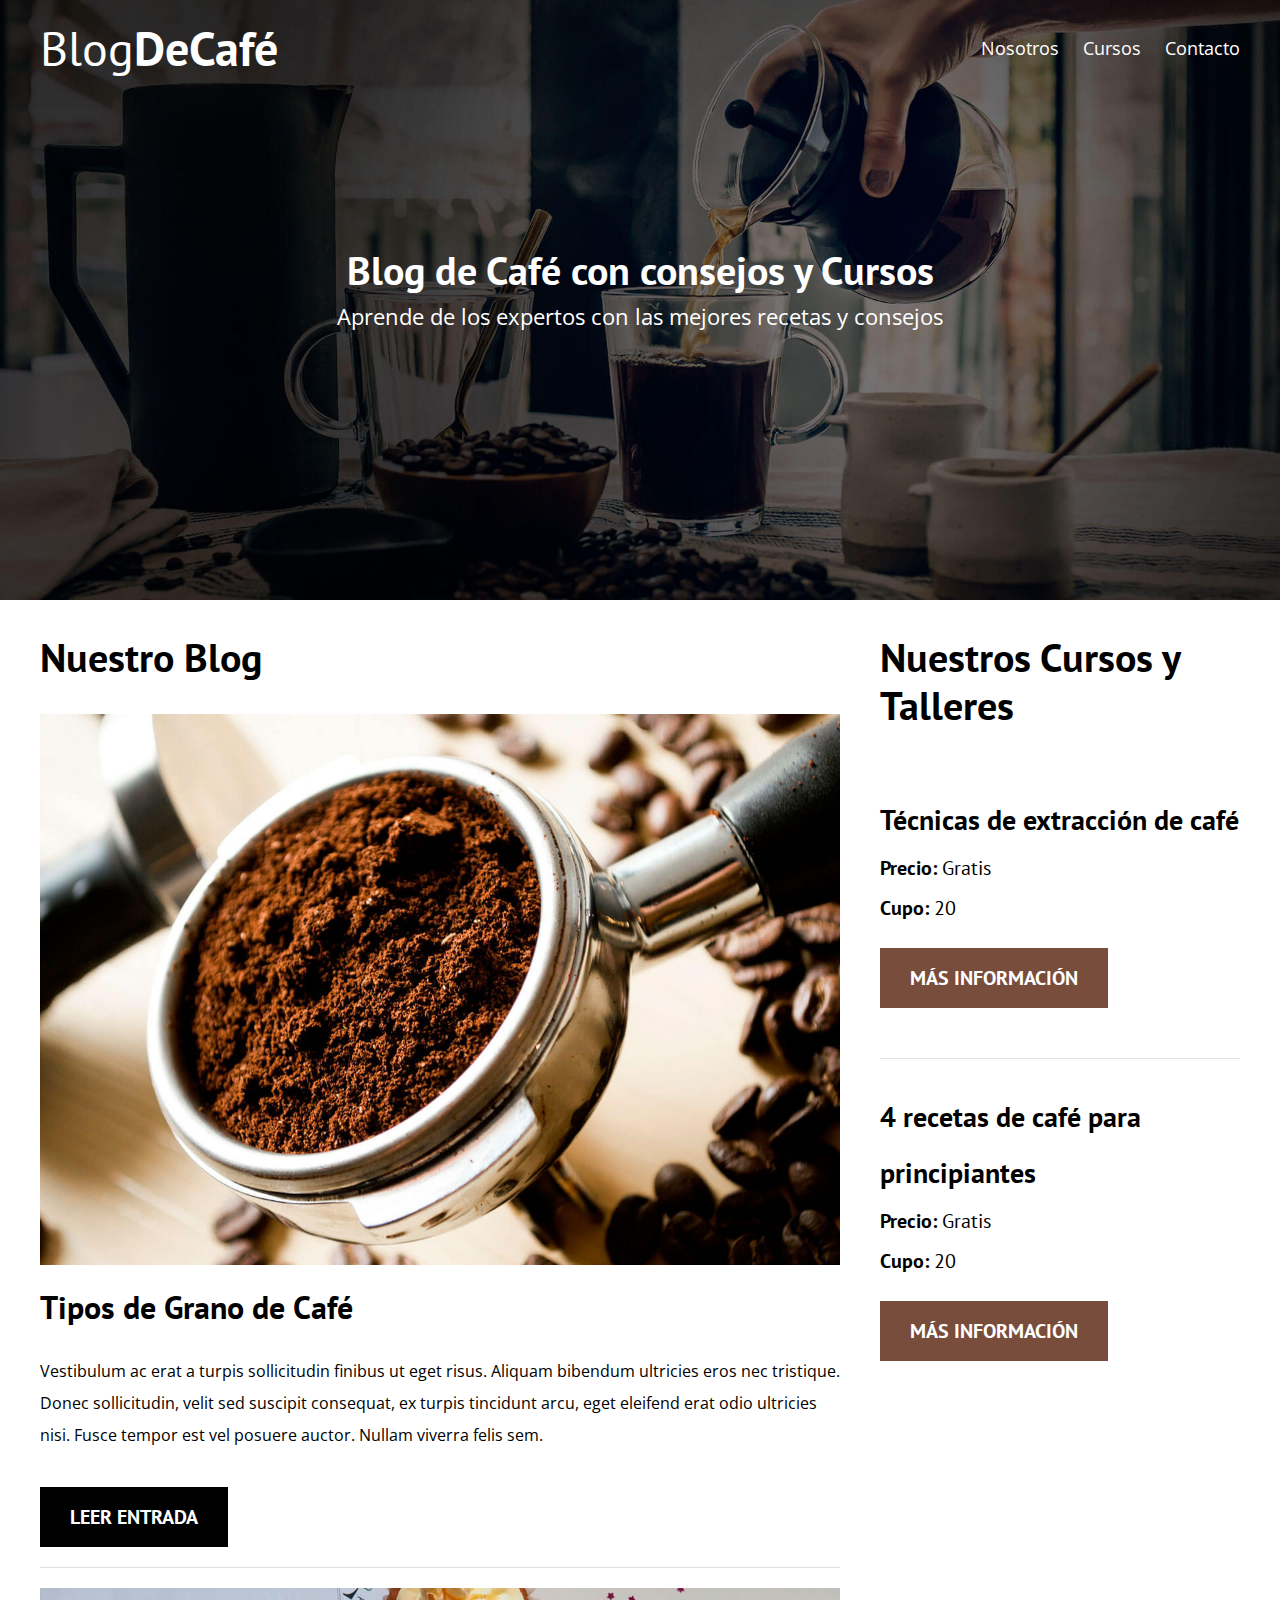
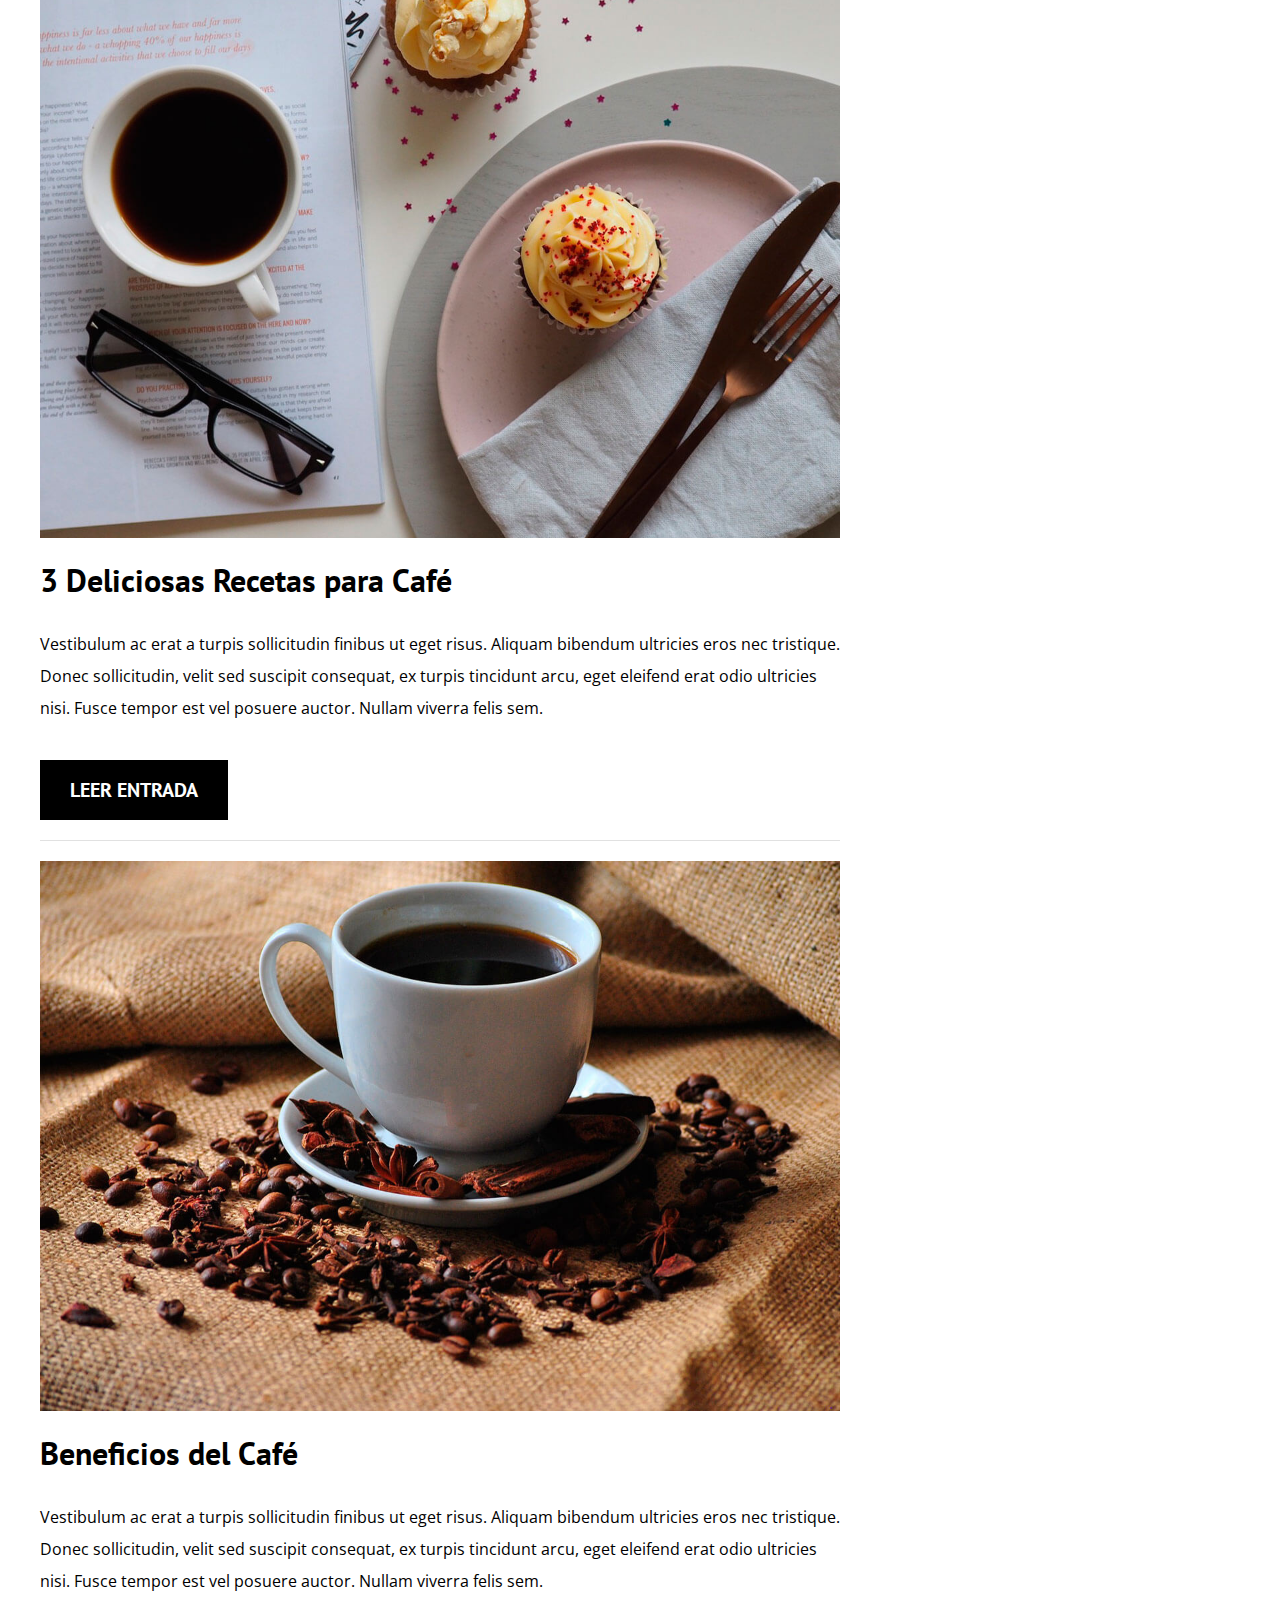
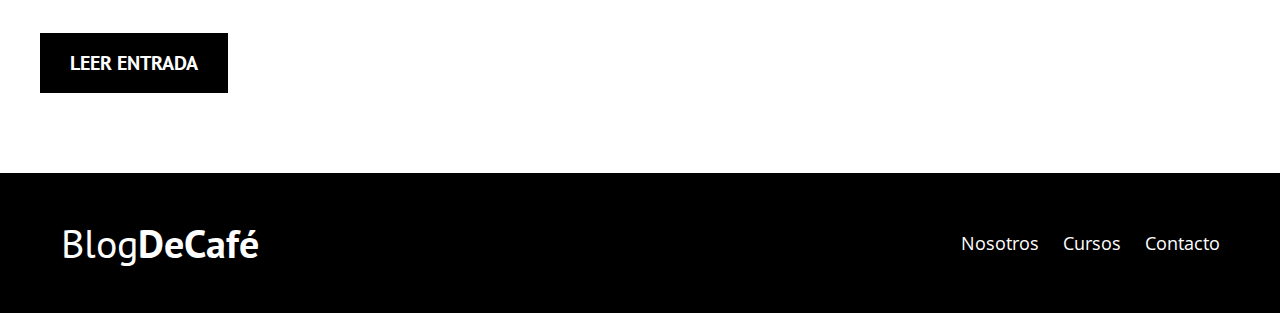
<file: docs/index.html>
<!DOCTYPE html>
<html lang="es">
<head>
    <meta charset="UTF-8">
    <meta name="viewport" content="width=device-width, initial-scale=1.0">
    <link rel="preconnect" href="https://fonts.googleapis.com">
    <link rel="preconnect" href="https://fonts.gstatic.com" crossorigin>
    <link href="https://fonts.googleapis.com/css2?family=Open+Sans&family=PT+Sans:wght@400;700&display=swap" rel="stylesheet">
    <link rel="stylesheet" href="./styles/normalize.css">
    <link rel="stylesheet" href="./styles/styles.css">
    <title>Blog de Café</title>
</head>
<body class="footer-fijo">
    

    <header class="site-header">
        <div class="contenedor">
            <div class="barra">
                <a href="./index.html">
                    <h1 class="no-margin">Blog<span>DeCafé</span></h1>
                </a>
                <nav class="navegacion">
                    <a href="./nosotros.html">Nosotros</a>
                    <a href="./cursos.html">Cursos</a>
                    <a href="./contacto.html">Contacto</a>
                </nav>
            </div> <!-- barra -->

            <div class="texto-header">
                <h2 class="no-margin">Blog de Café con consejos y Cursos</h2>
                <p class="no-margin">Aprende de los expertos con las mejores recetas y consejos</p>
            </div>

        </div> <!-- contenedor -->
    </header>


    <div class="contenido-principal contenedor">
        <main class="blog">
            <h2>Nuestro Blog</h2>

            <article class="entrada-blog">
                <div class="imagen">
                    <img src="./multimedia/img/blog1.jpg" alt="Imagen Blog">
                </div> <!-- imagen -->
                <div class="contenido-blog">
                    <h3 class="no-margin">Tipos de Grano de Café</h3>
                    <p>Vestibulum ac erat a turpis sollicitudin finibus ut eget risus. Aliquam bibendum ultricies eros nec tristique.
                    Donec sollicitudin, velit sed suscipit consequat, ex turpis tincidunt arcu, eget eleifend erat odio ultricies nisi.
                    Fusce tempor est vel posuere auctor. Nullam viverra felis sem.</p>
                    <a href="./entrada.html" class="btn btn-primario">Leer Entrada</a>
                </div>
            </article>
            <article class="entrada-blog">
                <div class="imagen">
                    <img src="./multimedia/img/blog2.jpg" alt="Imagen Blog">
                </div> <!-- imagen -->
                <div class="contenido-blog">
                    <h3 class="no-margin">3 Deliciosas Recetas para Café</h3>
                    <p>Vestibulum ac erat a turpis sollicitudin finibus ut eget risus. Aliquam bibendum ultricies eros nec tristique.
                    Donec sollicitudin, velit sed suscipit consequat, ex turpis tincidunt arcu, eget eleifend erat odio ultricies nisi.
                    Fusce tempor est vel posuere auctor. Nullam viverra felis sem.</p>
                    <a href="./entrada.html" class="btn btn-primario">Leer Entrada</a>
                </div>
            </article>
            <article class="entrada-blog">
                <div class="imagen">
                    <img src="./multimedia/img/blog3.jpg" alt="Imagen Blog">
                </div> <!-- imagen -->
                <div class="contenido-blog">
                    <h3 class="no-margin">Beneficios del Café</h3>
                    <p>Vestibulum ac erat a turpis sollicitudin finibus ut eget risus. Aliquam bibendum ultricies eros nec tristique.
                    Donec sollicitudin, velit sed suscipit consequat, ex turpis tincidunt arcu, eget eleifend erat odio ultricies nisi.
                    Fusce tempor est vel posuere auctor. Nullam viverra felis sem.</p>
                    <a href="./entrada.html" class="btn btn-primario">Leer Entrada</a>
                </div>
            </article>
        </main>


        <aside class="cursos">
            <h2>Nuestros Cursos y Talleres</h2>

            <ul class="cursos-lista">
                <li class="curso">
                    <h4 class="no-margin">Técnicas de extracción de café</h4>
                    <p class="no-margin">Precio: <span>Gratis</span> </p>
                    <p class="no-margin">Cupo: <span>20</span> </p>
                    <a href="./cursos.html" class="btn btn-secundario">Más Información</a>
                </li>
                <li class="curso">
                    <h4 class="no-margin">4 recetas de café para principiantes</h4>
                    <p class="no-margin">Precio: <span>Gratis</span> </p>
                    <p class="no-margin">Cupo: <span>20</span> </p>
                    <a href="./cursos.html" class="btn btn-secundario">Más Información</a>
                </li>
            </ul>
        </aside>
    </div> <!-- contenido-principal -->


    <footer class="site-footer">
        <div class="contenedor">
            <div class="barra">
                <a href="./index.html">
                    <p class="no-margin">Blog<span>DeCafé</span></p>
                </a>

                <nav class="navegacion">
                    <a href="./nosotros.html">Nosotros</a>
                    <a href="./cursos.html">Cursos</a>
                    <a href="./contacto.html">Contacto</a>
                </nav>
            </div>
        </div>
    </footer>


</body>
</html>
</file>
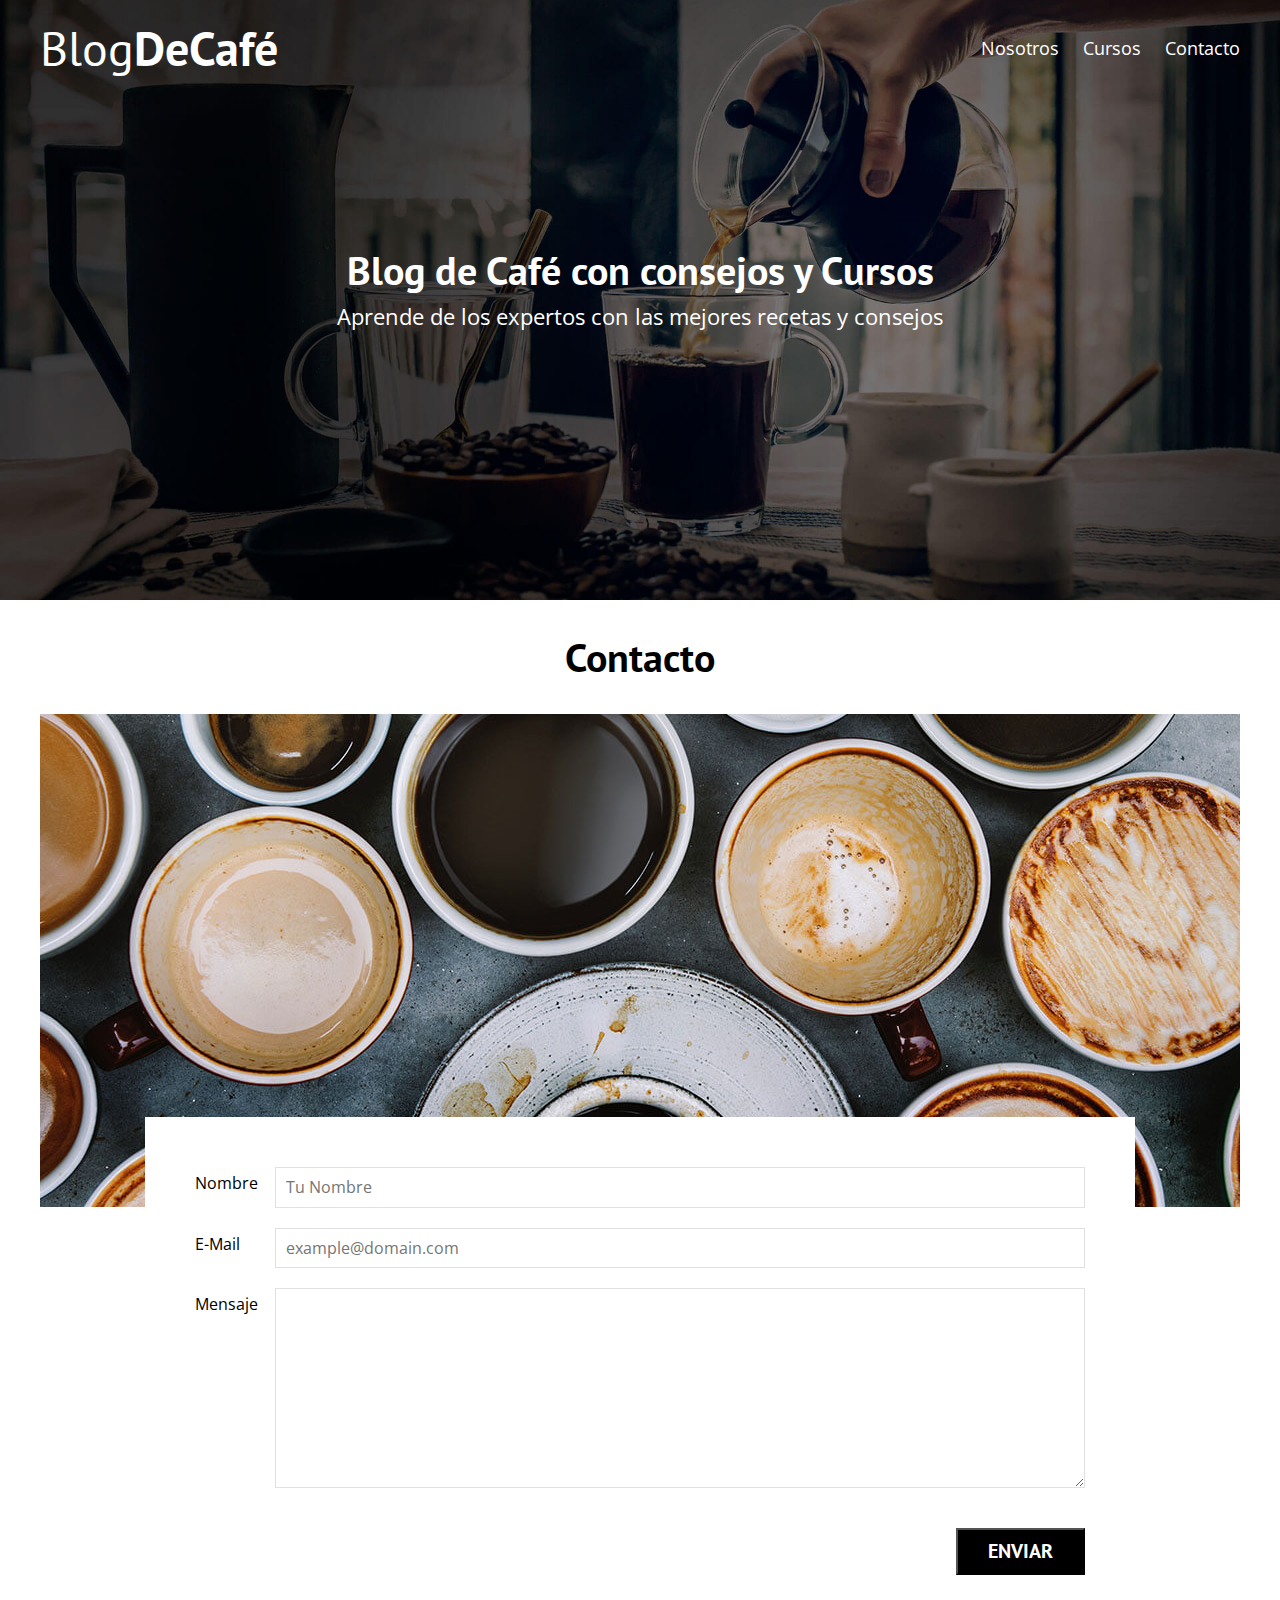
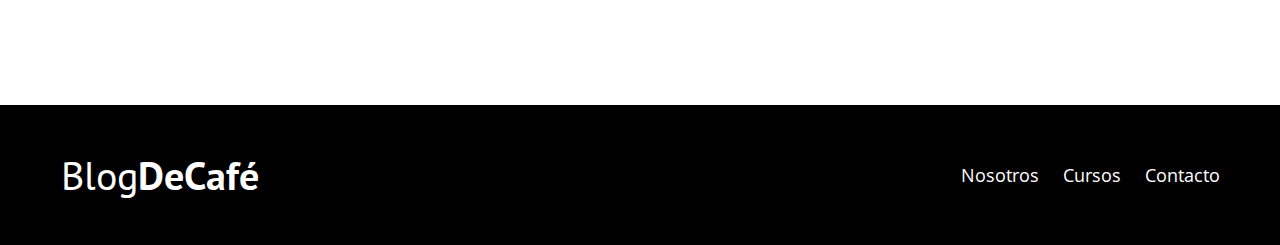
<file: docs/contacto.html>
<!DOCTYPE html>
<html lang="es">
<head>
    <meta charset="UTF-8">
    <meta name="viewport" content="width=device-width, initial-scale=1.0">
    <link rel="preconnect" href="https://fonts.googleapis.com">
    <link rel="preconnect" href="https://fonts.gstatic.com" crossorigin>
    <link href="https://fonts.googleapis.com/css2?family=Open+Sans&family=PT+Sans:wght@400;700&display=swap" rel="stylesheet">
    <link rel="stylesheet" href="./styles/normalize.css">
    <link rel="stylesheet" href="./styles/styles.css">
    <title>Blog de Café</title>
</head>
<body class="footer-fijo">
    

    <header class="site-header">
        <div class="contenedor">
            <div class="barra">
                <a href="./index.html">
                    <h1 class="no-margin">Blog<span>DeCafé</span></h1>
                </a>
                <nav class="navegacion">
                    <a href="./nosotros.html">Nosotros</a>
                    <a href="./cursos.html">Cursos</a>
                    <a href="./contacto.html">Contacto</a>
                </nav>
            </div> <!-- barra -->

            <div class="texto-header">
                <h2 class="no-margin">Blog de Café con consejos y Cursos</h2>
                <p class="no-margin">Aprende de los expertos con las mejores recetas y consejos</p>
            </div>

        </div> <!-- contenedor -->
    </header>


    <main class="contenedor">
        <h2 class="centrar-texto">Contacto</h2>

        <div class="grid centrar-columnas">
            <div class="columnas-12">
                <img src="./multimedia/img/contacto.jpg" alt="Imagen Contacto">
            </div>

            <div class="columnas-10 formulario-contacto">
                <form action="#">
                    <div class="campo">
                        <label for="nombre">Nombre</label>
                        <input type="text" id="nombre" placeholder="Tu Nombre" required>
                    </div>
                    <div class="campo">
                        <label for="email">E-Mail</label>
                        <input type="email" id="email" placeholder="example@domain.com" required>
                    </div>
                    <div class="campo mensaje">
                        <label for="mensaje">Mensaje</label>
                        <textarea name="mensaje" id="mensaje" required></textarea>
                    </div>
                    <div class="campo enviar">
                        <input type="submit" value="Enviar" class="btn btn-primario">
                    </div>
                </form>
            </div>
        </div>
    </main>


    <footer class="site-footer">
        <div class="contenedor">
            <div class="barra">
                <a href="./index.html">
                    <p class="no-margin">Blog<span>DeCafé</span></p>
                </a>

                <nav class="navegacion">
                    <a href="./nosotros.html">Nosotros</a>
                    <a href="./cursos.html">Cursos</a>
                    <a href="./contacto.html">Contacto</a>
                </nav>
            </div>
        </div>
    </footer>


</body>
</html>
</file>
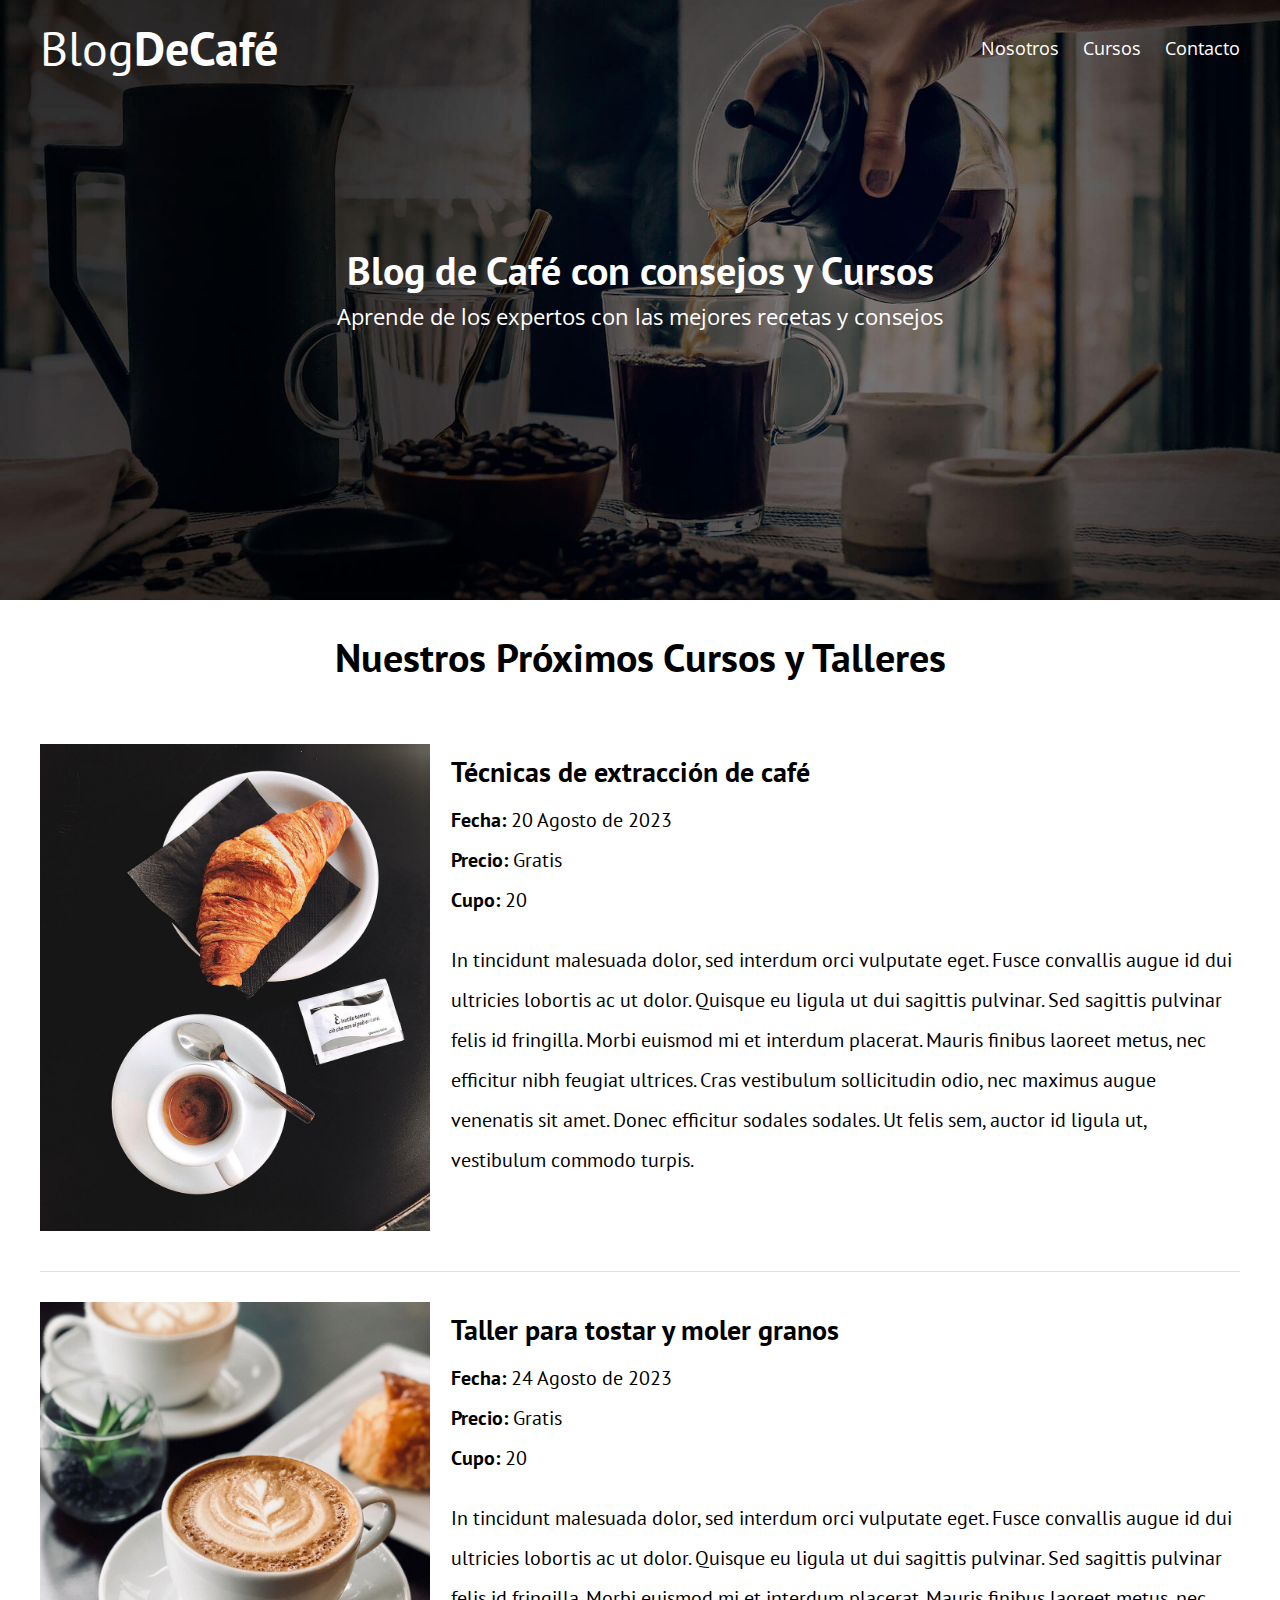
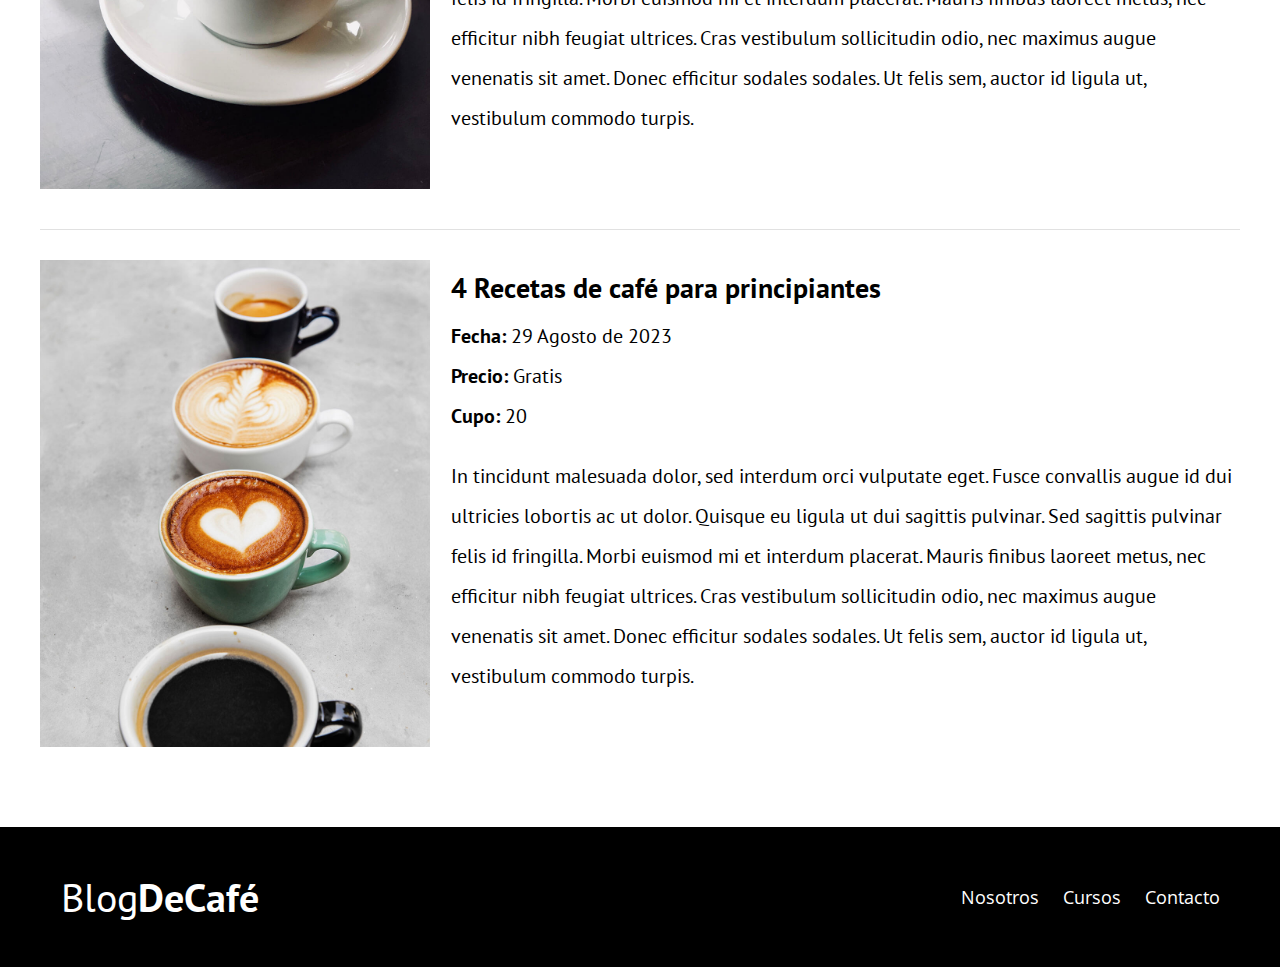
<file: docs/cursos.html>
<!DOCTYPE html>
<html lang="es">
<head>
    <meta charset="UTF-8">
    <meta name="viewport" content="width=device-width, initial-scale=1.0">
    <link rel="preconnect" href="https://fonts.googleapis.com">
    <link rel="preconnect" href="https://fonts.gstatic.com" crossorigin>
    <link href="https://fonts.googleapis.com/css2?family=Open+Sans&family=PT+Sans:wght@400;700&display=swap" rel="stylesheet">
    <link rel="stylesheet" href="./styles/normalize.css">
    <link rel="stylesheet" href="./styles/styles.css">
    <title>Blog de Café</title>
</head>
<body class="footer-fijo">
    

    <header class="site-header">
        <div class="contenedor">
            <div class="barra">
                <a href="./index.html">
                    <h1 class="no-margin">Blog<span>DeCafé</span></h1>
                </a>
                <nav class="navegacion">
                    <a href="./nosotros.html">Nosotros</a>
                    <a href="./cursos.html">Cursos</a>
                    <a href="./contacto.html">Contacto</a>
                </nav>
            </div> <!-- barra -->

            <div class="texto-header">
                <h2 class="no-margin">Blog de Café con consejos y Cursos</h2>
                <p class="no-margin">Aprende de los expertos con las mejores recetas y consejos</p>
            </div>

        </div> <!-- contenedor -->
    </header>


    <main class="contenedor">
        <h2 class="centrar-texto">Nuestros Próximos Cursos y Talleres</h2>

        <article class="curso grid">
            <div class="columnas-4">
                <img src="./multimedia/img/curso1.jpg" alt="Imagen Curso">
            </div>
            <div class="columnas-8">
                <h4 class="no-margin">Técnicas de extracción de café</h4>
                <p class="no-margin">Fecha: <span>20 Agosto de 2023</span> </p>
                <p class="no-margin">Precio: <span>Gratis</span> </p>
                <p class="no-margin">Cupo: <span>20</span> </p>

                <p class="descripcion">In tincidunt malesuada dolor, sed interdum orci vulputate eget. Fusce convallis augue id dui ultricies lobortis ac ut dolor.
                Quisque eu ligula ut dui sagittis pulvinar. Sed sagittis pulvinar felis id fringilla. Morbi euismod mi et interdum placerat.
                Mauris finibus laoreet metus, nec efficitur nibh feugiat ultrices. Cras vestibulum sollicitudin odio, nec maximus augue venenatis sit amet.
                Donec efficitur sodales sodales. Ut felis sem, auctor id ligula ut, vestibulum commodo turpis.</p>
            </div>
        </article>

        <article class="curso grid">
            <div class="columnas-4">
                <img src="./multimedia/img/curso2.jpg" alt="Imagen Curso">
            </div>
            <div class="columnas-8">
                <h4 class="no-margin">Taller para tostar y moler granos</h4>
                <p class="no-margin">Fecha: <span>24 Agosto de 2023</span> </p>
                <p class="no-margin">Precio: <span>Gratis</span> </p>
                <p class="no-margin">Cupo: <span>20</span> </p>

                <p class="descripcion">In tincidunt malesuada dolor, sed interdum orci vulputate eget. Fusce convallis augue id dui ultricies lobortis ac ut dolor.
                Quisque eu ligula ut dui sagittis pulvinar. Sed sagittis pulvinar felis id fringilla. Morbi euismod mi et interdum placerat.
                Mauris finibus laoreet metus, nec efficitur nibh feugiat ultrices. Cras vestibulum sollicitudin odio, nec maximus augue venenatis sit amet.
                Donec efficitur sodales sodales. Ut felis sem, auctor id ligula ut, vestibulum commodo turpis.</p>
            </div>
        </article>

        <article class="curso grid">
            <div class="columnas-4">
                <img src="./multimedia/img/curso3.jpg" alt="Imagen Curso">
            </div>
            <div class="columnas-8">
                <h4 class="no-margin">4 Recetas de café para principiantes</h4>
                <p class="no-margin">Fecha: <span>29 Agosto de 2023</span> </p>
                <p class="no-margin">Precio: <span>Gratis</span> </p>
                <p class="no-margin">Cupo: <span>20</span> </p>

                <p class="descripcion">In tincidunt malesuada dolor, sed interdum orci vulputate eget. Fusce convallis augue id dui ultricies lobortis ac ut dolor.
                Quisque eu ligula ut dui sagittis pulvinar. Sed sagittis pulvinar felis id fringilla. Morbi euismod mi et interdum placerat.
                Mauris finibus laoreet metus, nec efficitur nibh feugiat ultrices. Cras vestibulum sollicitudin odio, nec maximus augue venenatis sit amet.
                Donec efficitur sodales sodales. Ut felis sem, auctor id ligula ut, vestibulum commodo turpis.</p>
            </div>
        </article>
    </main>


    <footer class="site-footer">
        <div class="contenedor">
            <div class="barra">
                <a href="./index.html">
                    <p class="no-margin">Blog<span>DeCafé</span></p>
                </a>

                <nav class="navegacion">
                    <a href="./nosotros.html">Nosotros</a>
                    <a href="./cursos.html">Cursos</a>
                    <a href="./contacto.html">Contacto</a>
                </nav>
            </div>
        </div>
    </footer>


</body>
</html>
</file>
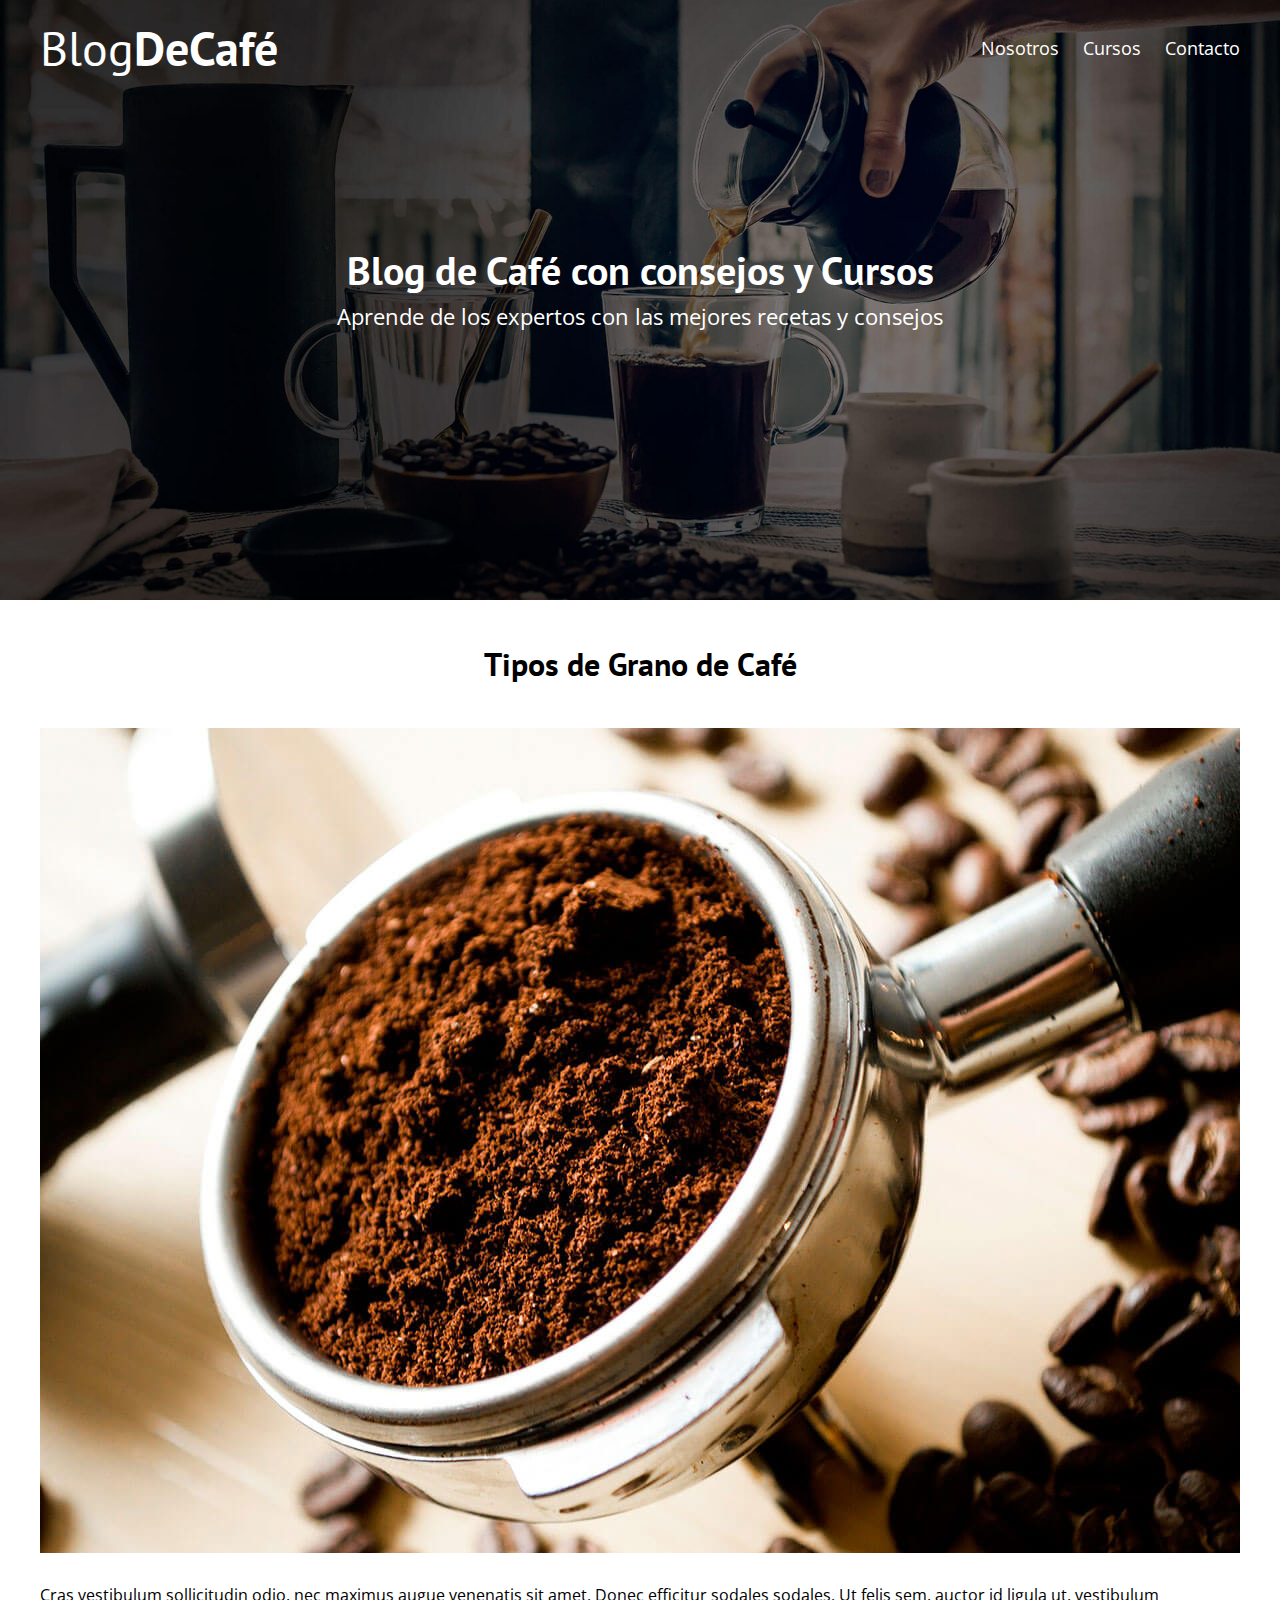
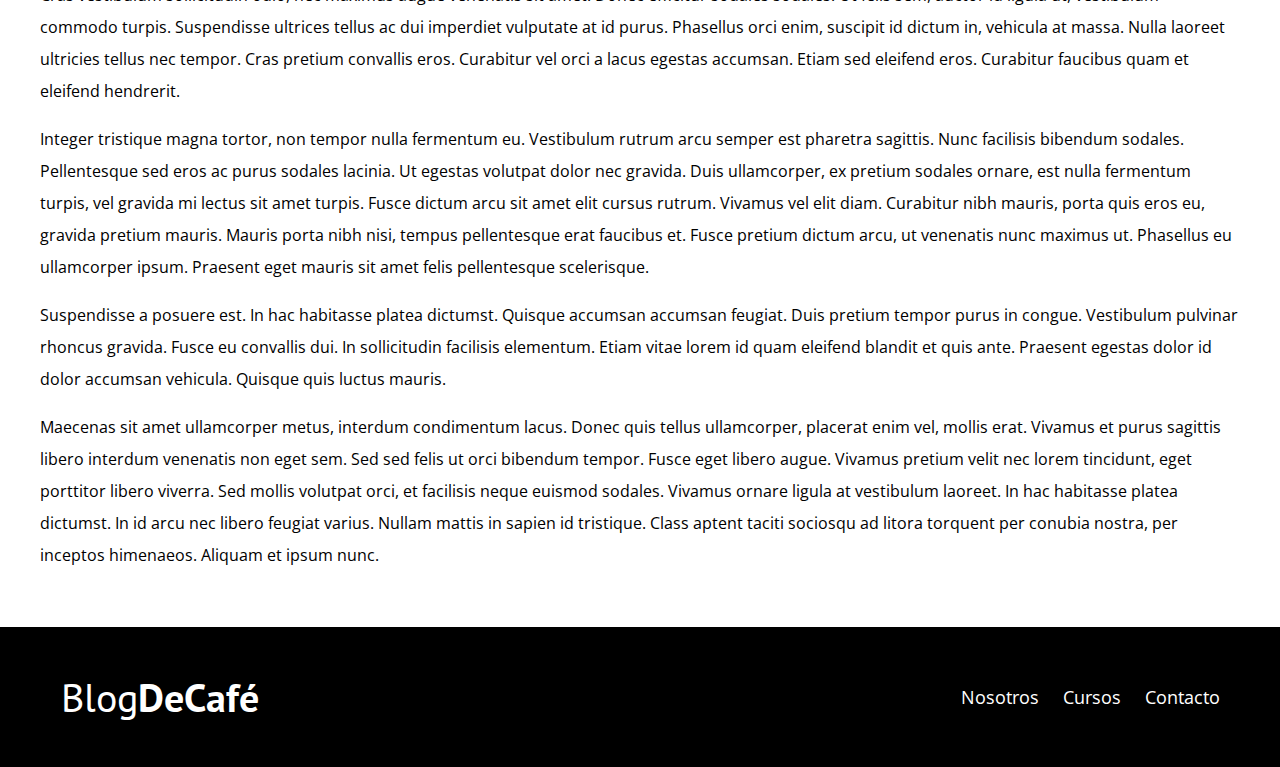
<file: docs/entrada.html>
<!DOCTYPE html>
<html lang="es">
<head>
    <meta charset="UTF-8">
    <meta name="viewport" content="width=device-width, initial-scale=1.0">
    <link rel="preconnect" href="https://fonts.googleapis.com">
    <link rel="preconnect" href="https://fonts.gstatic.com" crossorigin>
    <link href="https://fonts.googleapis.com/css2?family=Open+Sans&family=PT+Sans:wght@400;700&display=swap" rel="stylesheet">
    <link rel="stylesheet" href="./styles/normalize.css">
    <link rel="stylesheet" href="./styles/styles.css">
    <title>Blog de Café</title>
</head>
<body class="footer-fijo">
    

    <header class="site-header">
        <div class="contenedor">
            <div class="barra">
                <a href="./index.html">
                    <h1 class="no-margin">Blog<span>DeCafé</span></h1>
                </a>
                <nav class="navegacion">
                    <a href="./nosotros.html">Nosotros</a>
                    <a href="./cursos.html">Cursos</a>
                    <a href="./contacto.html">Contacto</a>
                </nav>
            </div> <!-- barra -->

            <div class="texto-header">
                <h2 class="no-margin">Blog de Café con consejos y Cursos</h2>
                <p class="no-margin">Aprende de los expertos con las mejores recetas y consejos</p>
            </div>

        </div> <!-- contenedor -->
    </header>


    <main class="contenedor">
        <h3 class="centrar-texto">Tipos de Grano de Café</h3>
        
        <img src="./multimedia/img/blog1.jpg" alt="Imagen Blog">

        <p>Cras vestibulum sollicitudin odio, nec maximus augue venenatis sit amet. Donec efficitur sodales sodales.
        Ut felis sem, auctor id ligula ut, vestibulum commodo turpis. Suspendisse ultrices tellus ac dui imperdiet vulputate at id purus.
        Phasellus orci enim, suscipit id dictum in, vehicula at massa. Nulla laoreet ultricies tellus nec tempor. Cras pretium convallis eros.
        Curabitur vel orci a lacus egestas accumsan. Etiam sed eleifend eros. Curabitur faucibus quam et eleifend hendrerit.</p>

        <p>Integer tristique magna tortor, non tempor nulla fermentum eu. Vestibulum rutrum arcu semper est pharetra sagittis. Nunc facilisis bibendum sodales.
        Pellentesque sed eros ac purus sodales lacinia. Ut egestas volutpat dolor nec gravida.
        Duis ullamcorper, ex pretium sodales ornare, est nulla fermentum turpis, vel gravida mi lectus sit amet turpis. Fusce dictum arcu sit amet elit cursus rutrum.
        Vivamus vel elit diam. Curabitur nibh mauris, porta quis eros eu, gravida pretium mauris. Mauris porta nibh nisi, tempus pellentesque erat faucibus et.
        Fusce pretium dictum arcu, ut venenatis nunc maximus ut. Phasellus eu ullamcorper ipsum. Praesent eget mauris sit amet felis pellentesque scelerisque.</p>
            
        <p>Suspendisse a posuere est. In hac habitasse platea dictumst. Quisque accumsan accumsan feugiat. Duis pretium tempor purus in congue.
        Vestibulum pulvinar rhoncus gravida. Fusce eu convallis dui. In sollicitudin facilisis elementum. Etiam vitae lorem id quam eleifend blandit et quis ante.
        Praesent egestas dolor id dolor accumsan vehicula. Quisque quis luctus mauris.</p>
            
        <p>Maecenas sit amet ullamcorper metus, interdum condimentum lacus. Donec quis tellus ullamcorper, placerat enim vel, mollis erat. 
        Vivamus et purus sagittis libero interdum venenatis non eget sem. Sed sed felis ut orci bibendum tempor. Fusce eget libero augue.
        Vivamus pretium velit nec lorem tincidunt, eget porttitor libero viverra. Sed mollis volutpat orci, et facilisis neque euismod sodales.
        Vivamus ornare ligula at vestibulum laoreet. In hac habitasse platea dictumst. In id arcu nec libero feugiat varius. Nullam mattis in sapien id tristique.
        Class aptent taciti sociosqu ad litora torquent per conubia nostra, per inceptos himenaeos. Aliquam et ipsum nunc.</p>
    </main>


    <footer class="site-footer">
        <div class="contenedor">
            <div class="barra">
                <a href="./index.html">
                    <p class="no-margin">Blog<span>DeCafé</span></p>
                </a>

                <nav class="navegacion">
                    <a href="./nosotros.html">Nosotros</a>
                    <a href="./cursos.html">Cursos</a>
                    <a href="./contacto.html">Contacto</a>
                </nav>
            </div>
        </div>
    </footer>


</body>
</html>
</file>
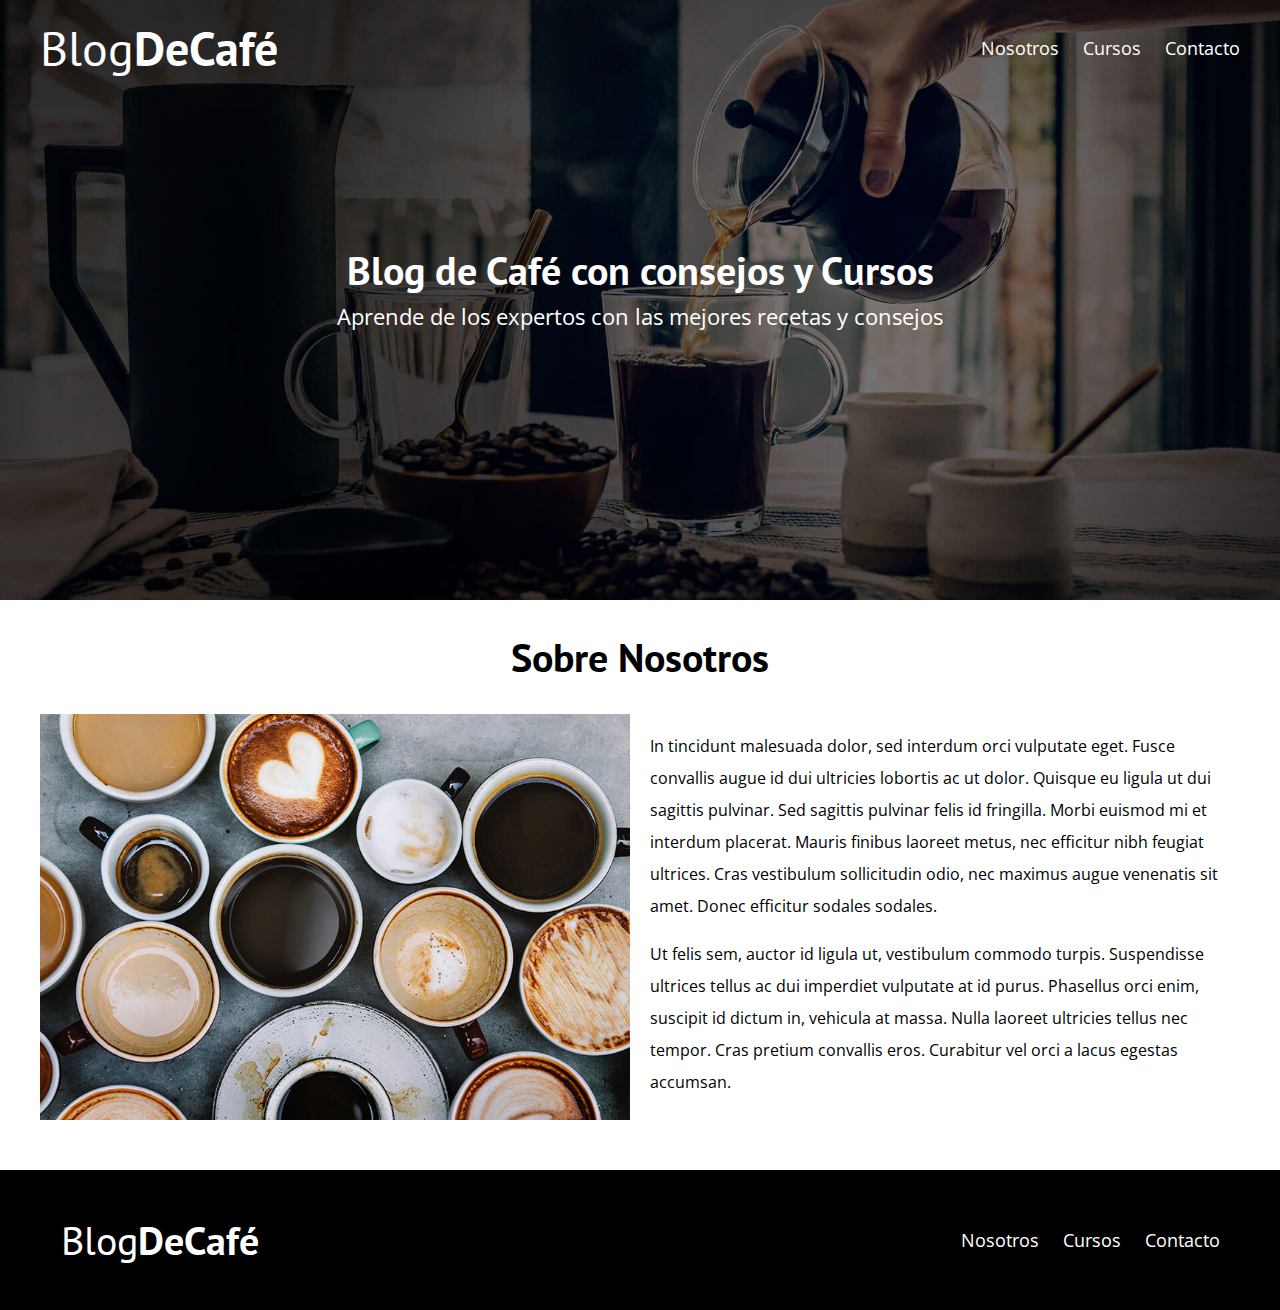
<file: docs/nosotros.html>
<!DOCTYPE html>
<html lang="es">
<head>
    <meta charset="UTF-8">
    <meta name="viewport" content="width=device-width, initial-scale=1.0">
    <link rel="preconnect" href="https://fonts.googleapis.com">
    <link rel="preconnect" href="https://fonts.gstatic.com" crossorigin>
    <link href="https://fonts.googleapis.com/css2?family=Open+Sans&family=PT+Sans:wght@400;700&display=swap" rel="stylesheet">
    <link rel="stylesheet" href="./styles/normalize.css">
    <link rel="stylesheet" href="./styles/styles.css">
    <title>Blog de Café</title>
</head>
<body class="footer-fijo">
    

    <header class="site-header">
        <div class="contenedor">
            <div class="barra">
                <a href="./index.html">
                    <h1 class="no-margin">Blog<span>DeCafé</span></h1>
                </a>
                <nav class="navegacion">
                    <a href="./nosotros.html">Nosotros</a>
                    <a href="./cursos.html">Cursos</a>
                    <a href="./contacto.html">Contacto</a>
                </nav>
            </div> <!-- barra -->

            <div class="texto-header">
                <h2 class="no-margin">Blog de Café con consejos y Cursos</h2>
                <p class="no-margin">Aprende de los expertos con las mejores recetas y consejos</p>
            </div>

        </div> <!-- contenedor -->
    </header>


    <main class="contenedor">
        <h2 class="centrar-texto">Sobre Nosotros</h2>
        <div class="grid">
            <div class="columnas-6">
                <img src="./multimedia/img/nosotros.jpg" alt="Imagen Nosotros">
            </div>
            <div class="columnas-6">
                <p>In tincidunt malesuada dolor, sed interdum orci vulputate eget. Fusce convallis augue id dui ultricies lobortis ac ut dolor.
                Quisque eu ligula ut dui sagittis pulvinar. Sed sagittis pulvinar felis id fringilla. Morbi euismod mi et interdum placerat.
                Mauris finibus laoreet metus, nec efficitur nibh feugiat ultrices. Cras vestibulum sollicitudin odio, nec maximus augue venenatis sit amet.
                Donec efficitur sodales sodales.</p>

                <p>Ut felis sem, auctor id ligula ut, vestibulum commodo turpis. Suspendisse ultrices tellus ac dui imperdiet vulputate at id purus.
                Phasellus orci enim, suscipit id dictum in, vehicula at massa. Nulla laoreet ultricies tellus nec tempor. Cras pretium convallis eros.
                Curabitur vel orci a lacus egestas accumsan.</p>
            </div>
        </div>
    </main>


    <footer class="site-footer">
        <div class="contenedor">
            <div class="barra">
                <a href="./index.html">
                    <p class="no-margin">Blog<span>DeCafé</span></p>
                </a>

                <nav class="navegacion">
                    <a href="./nosotros.html">Nosotros</a>
                    <a href="./cursos.html">Cursos</a>
                    <a href="./contacto.html">Contacto</a>
                </nav>
            </div>
        </div>
    </footer>


</body>
</html>
</file>
<file: docs/styles/styles.css>
html {
    box-sizing: border-box;
    font-size: 62.5%; /** Reset para REMS - 62.5% = 10px de 16px **/   
}
*, *::before, *::after {
    box-sizing: inherit;
}
body {
    font-family: 'Open Sans', sans-serif;
    font-size: 1.6rem;
    line-height: 2;
}
body.footer-fijo {
    display: flex;
    flex-direction: column;
    min-height: 100vh;
}
body.footer-fijo main {
    flex: 1;
}

/** Globales **/
.contenedor {
    max-width: 1200px;
    width: 95%;
    margin: 0 auto;
}
h1, h2, h3, h4 { font-family: 'PT Sans', sans-serif; }
h1 {
    font-size: 4.8rem;
}
h2 {
    font-size: 4rem;
    line-height: 1.2;
}
h3 {
    font-size: 3.2rem;
}
h4 {
    font-size: 2.8rem;
}
img {
    max-width: 100%;
}

/** Utilidades **/
.centrar-texto {
    text-align: center;
}
.no-margin {
    margin: 0;
}

/** Grid **/
@media (min-width: 768px) {
    .grid {
        display: flex;
        justify-content: space-between;
        flex-wrap: wrap;
    }
    .centrar-columnas {
        justify-content: center;
    }
    .columnas-4 {
        flex: 0 0 calc(33.3% - 1rem);
    }
    .columnas-6 {
        flex: 0 0 calc(50% - 1rem);
    }
    .columnas-8 {
        flex: 0 0 calc(66.6% - 1rem);
    }
    .columnas-10 {
        flex: 0 0 calc(83.3% - 1rem);
    }
    .columnas-12 {
        flex: 0 0 100%;
    }
}

/** Botones **/
.btn {
    display: block;
    text-align: center;
    padding: 1rem 3rem;
    margin: 2rem 0;
    color: #ffffff;
    text-decoration: none;
    font-family: 'PT Sans', sans-serif;
    font-weight: 700;
    text-transform: uppercase;
    font-size: 2rem;
    flex: 0 0 100%;
}
.btn:hover {
    cursor: pointer;
}
@media (min-width: 768px) {
    .btn {
        display: inline-block;
        flex: 0 0 auto;
    }
}
.btn-primario {
    background-color: #000000;
}
.btn-secundario {
    background-color: #784d3c;
}

/** Header **/
@media (min-width: 768px) {
    .barra {
        display: flex;
        justify-content: space-between;
        align-items: center;
    }
}
.site-header {
    background-image: url(../multimedia/img/banner.jpg);
    background-repeat: no-repeat;
    background-position: center center;
    background-size: cover;
    height: 60rem;
}
.site-header a {
    color: #ffffff;
    text-decoration: none;
}
.site-header h1 {
    text-align: center;
    font-weight: 400;
}
.site-header h1 span {
    font-weight: 700;
}
.texto-header {
    color: #ffffff;
    text-align: center;
    margin-top: 5rem;
}
@media (min-width: 768px) {
    .texto-header {
        margin-top: 15rem;
    }
}
.texto-header p {
    font-size: 2.2rem;
}

/** Navegacion **/
.navegacion a {
    text-align: center;
    display: block;
    font-size: 1.8rem;
    color: #ffffff;
    text-decoration: none;
}
@media (min-width: 768px) {
    .navegacion a {
        display: inline;
        margin-right: 2rem;
    }
    .navegacion a:last-of-type {
        margin: 0;
    }
}

/** Contenido Principal HOME **/
.contenido-principal {
    display: flex;
    flex-wrap: wrap;
}
.blog,
.cursos {
    flex: 0 0 100%
}
.cursos {
    order: -1;
}
@media (min-width: 768px) {
    .contenido-principal {
        justify-content: space-between;
    }
    .blog {
        flex-basis: 66.6%;
        padding-right: 4rem;
        order: -1;
    }
    .cursos {
        flex-basis: calc(33.3% - 4rem);
    }
}

/** Opcional **/
/*  Opcion 1
    .entrada-blog {
        display: flex;
        justify-content: space-between;
    }
    .entrada-blog .imagen {
        flex: 0 0 40%;
    }
    .entrada-blog .contenido-blog {
        flex: 0 0 calc(60% - 2rem);
    } */
/*  Opcion 2 */
.entrada-blog {
    margin-bottom: 2rem;
    border-bottom: 1px solid #e1e1e1;
}
.entrada-blog:last-of-type {
    border: none;
}

/** Cursos Sidebar **/
.cursos-lista {
    padding: 0;
    list-style: none;
}
.curso {
    padding: 3rem 0;
    border-bottom: 1px solid #e1e1e1;
}
.curso:last-of-type {
    border: none;
}
.curso p {
    font-family: 'PT Sans', sans-serif;
    font-weight: 700;
    font-size: 2rem;
}
.curso p span,
.curso p.descripcion {
    font-weight: 400;
}

/** Footer **/
.site-footer {
    background-color: #000000;
    padding: 3rem;
    margin-top: 4rem;
}
.site-footer p {
    color: #ffffff;
    font-size: 4rem;
    font-weight: 400;
    font-family: 'PT Sans', sans-serif;
    text-align: center;
}
.site-footer p span {
    font-weight: 700;
}
.site-footer a {
    color: #ffffff;
    text-decoration: none;
}

/** Contacto **/
.formulario-contacto {
    background-color: #ffffff;
    padding: 5rem;
}
@media (min-width: 768px) {
    .formulario-contacto {
        margin-top: -10rem;
    }
}
.formulario-contacto
.campo {
    display: flex;
    justify-content: space-between;
    margin-bottom: 2rem;
}
.formulario-contacto .campo label {
    flex: 0 0 8rem;
}
.formulario-contacto .campo input:not([type="submit"]),
.formulario-contacto textarea {
    flex: 1;
    border: 1px solid #e1e1e1;
    padding: 1rem;
}
.formulario-contacto textarea {
    height: 20rem;
}
.formulario-contacto .enviar {
    display: flex;
    justify-content: flex-end;
}
</file>
